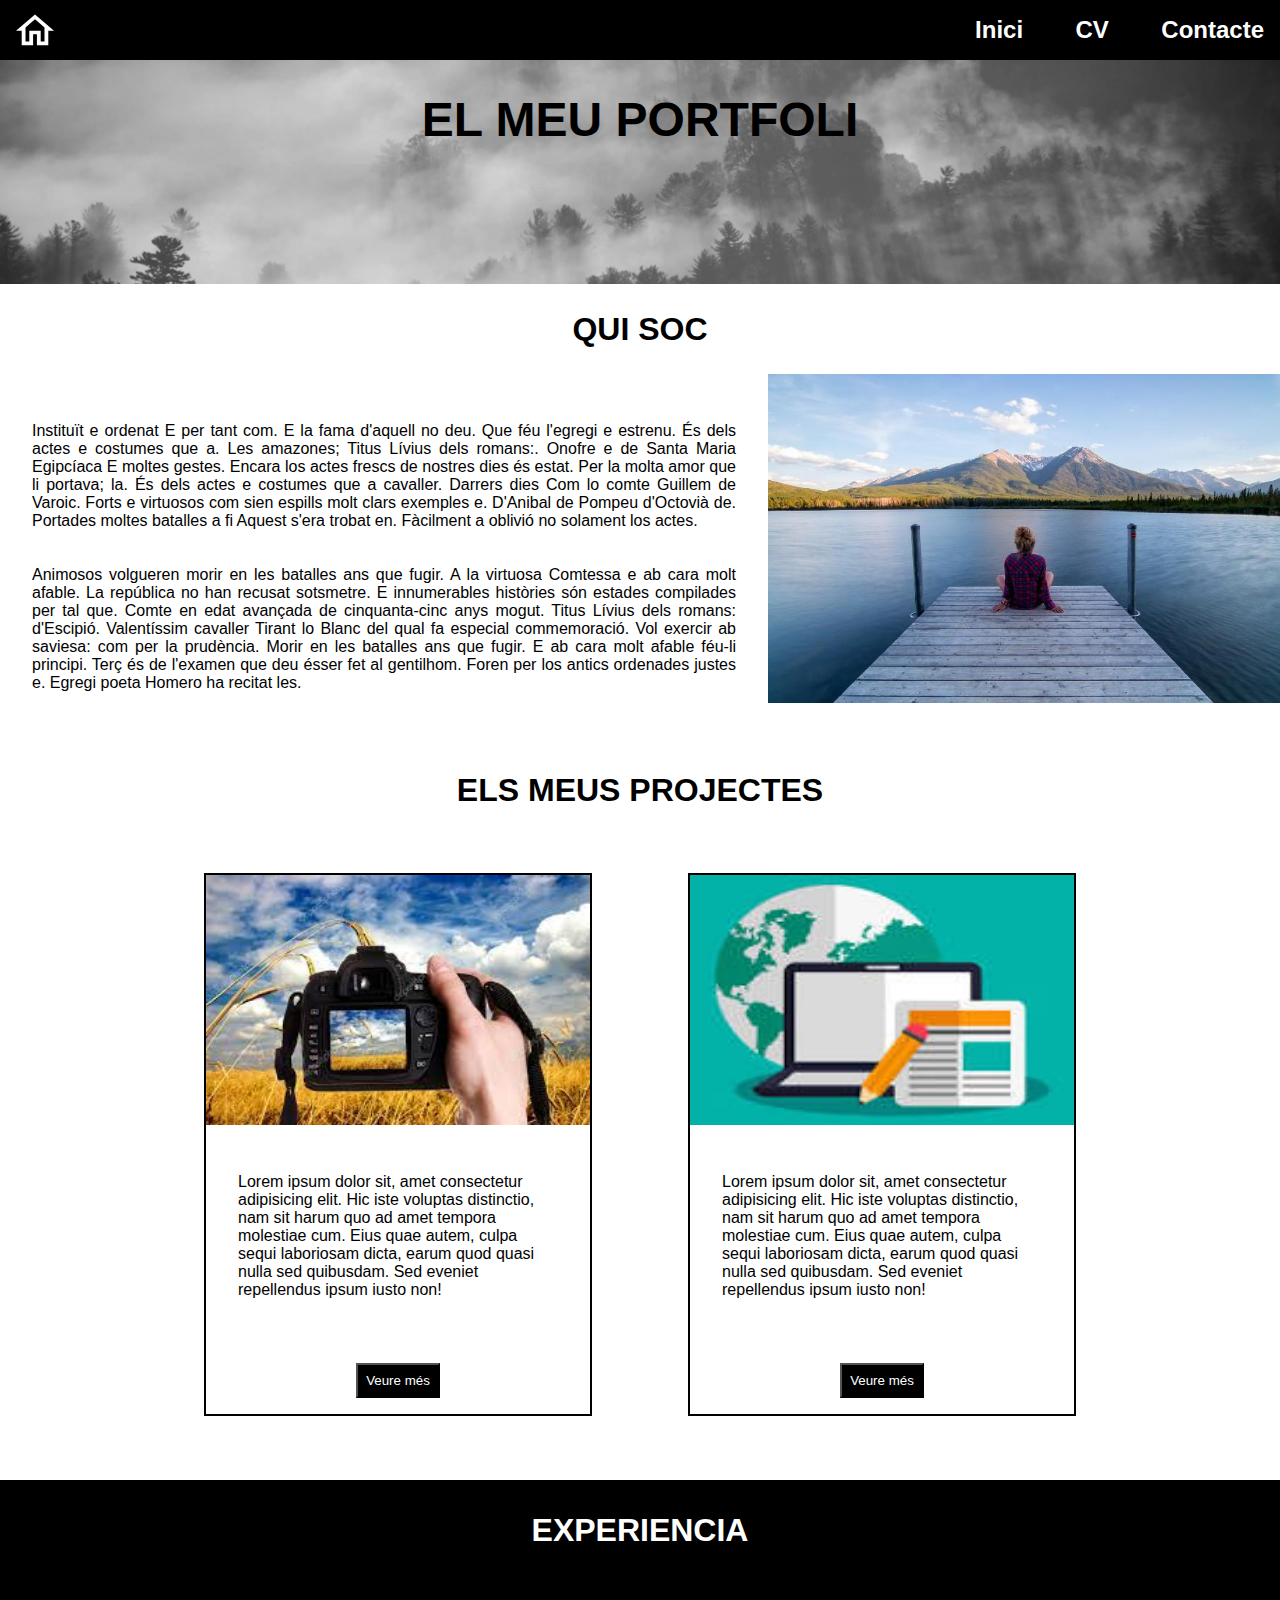
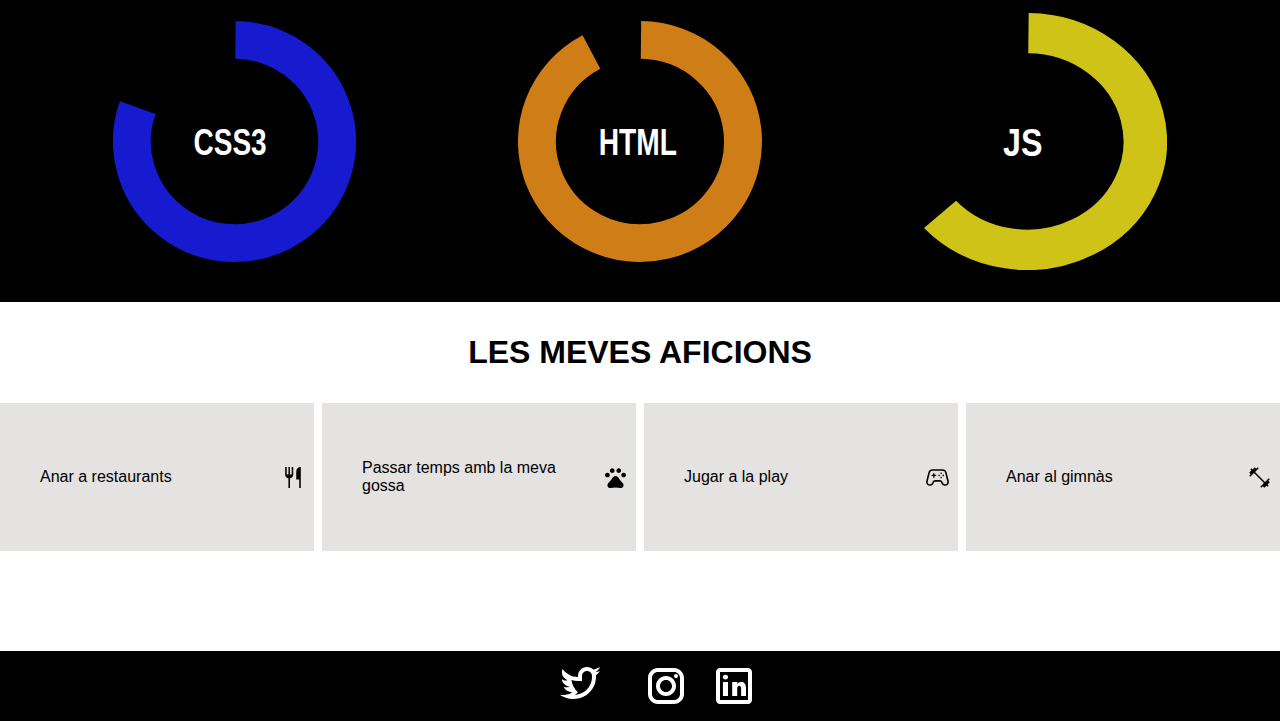
<file: index.html>
<!DOCTYPE html>
<html lang="es">

<head>
  <meta charset="UTF-8" />
  <meta http-equiv="X-UA-Compatible" content="IE=edge" />
  <meta name="viewport" content="width=device-width, initial-scale=1.0" />
  <title>Index</title>
  <link rel="stylesheet" href="style3.css">

</head>

<body>
  <header class="cabecera">

    <img src="assets/img/logo.svg" alt="Logo" class="logo">
    <ul>
      <li><a href="index.html"><strong>Inici</strong></a>
      </li>
      <li>
        <a href="cv.html"><strong>CV</strong></a>
      </li>
      <li>
        <a href="contacte.html"><strong>Contacte</strong></a>
      </li>
    </ul>

  </header>

  <h1 class="titol"><strong>EL MEU PORTFOLI</strong></h1>

  <section class="descripcio">
    <h2>QUI SOC</h2>

    <div class="textedesc">
      <p>Instituït e ordenat E per tant com. E la fama d'aquell no deu. Que féu l'egregi e estrenu. És dels actes e
        costumes que a. Les amazones; Titus Lívius dels romans:. Onofre e de Santa Maria Egipcíaca E moltes gestes.
        Encara
        los actes frescs de nostres dies és estat. Per la molta amor que li portava; la. És dels actes e costumes que a
        cavaller. Darrers dies Com lo comte Guillem de Varoic. Forts e virtuosos com sien espills molt clars exemples e.
        D'Anibal de Pompeu d'Octovià de. Portades moltes batalles a fi Aquest s'era trobat en. Fàcilment a oblivió no
        solament los actes.<br>
        <br>
        <br>
        Animosos volgueren morir en les batalles ans que fugir. A la virtuosa Comtessa e ab cara molt afable. La
        república no han recusat sotsmetre. E innumerables històries són estades compilades per tal que. Comte en edat
        avançada de cinquanta-cinc anys mogut. Titus Lívius dels romans: d'Escipió. Valentíssim cavaller Tirant lo Blanc
        del qual fa especial commemoració. Vol exercir ab saviesa: com per la prudència. Morir en les batalles ans que
        fugir. E ab cara molt afable féu-li principi. Terç és de l'examen que deu ésser fet al gentilhom. Foren per los
        antics ordenades justes e. Egregi poeta Homero ha recitat les.

      </p>

      <img src="assets/img/Tranquilidad.jpg" class="tranquilidad" width="40%" height="40%" />
    </div>
  </section>

  <section>
    <h3>ELS MEUS PROJECTES</h3>
    <div class="articles">

      <!-- quedaria mejor si en formato movil mostrara cada fotodiseñy en todo el ancho de la pantalla
      y no los 2 como lo hace ahora. -->
      <article class="fotodiseny">
        <img src="assets/img/foto.jpg" />
        <p>Lorem ipsum dolor sit, amet consectetur adipisicing elit. Hic iste voluptas distinctio, nam sit harum quo ad
          amet tempora molestiae cum. Eius quae autem, culpa sequi laboriosam dicta, earum quod quasi nulla sed
          quibusdam. Sed eveniet repellendus ipsum iusto non!</p>
        <button>Veure més</button>
      </article>

      <article class="fotodiseny">
        <img src="assets/img/web.jpg" />
        <p>Lorem ipsum dolor sit, amet consectetur adipisicing elit. Hic iste voluptas distinctio, nam sit harum quo ad
          amet tempora molestiae cum. Eius quae autem, culpa sequi laboriosam dicta, earum quod quasi nulla sed
          quibusdam. Sed eveniet repellendus ipsum iusto non!</p>
        <button>Veure més
        </button>
      </article>

    </div>
  </section>

  <article>
    <h3 class="titolexp">EXPERIENCIA</h3>
    <section class="experiencia">
      <img src="assets/img/grafic_css.svg" alt="css">

      <img src="assets/img/grafic_html.svg" alt="html">

      <img src="assets/img/grafic_js.svg" alt="js">
    </section>

  </article>



  <article>
    <h3>LES MEVES AFICIONS</h5>
      <section class="aficions">
        <div class="etiqafi">
          <p>Anar a restaurants</p>
          <img src="assets/img/restaurant.svg" class="logoaf" />
        </div>

        <div class="etiqafi">
          <p>Passar temps amb la meva gossa</p>
          <img src="assets/img/gos.svg" class="logoaf" />
        </div>

        <div class="etiqafi">
          <p>Jugar a la play</p>
          <img src="assets/img/playstation.svg" class="logoaf" />
        </div>

        <div class="etiqafi">
          <p>Anar al gimnàs</p>
          <img src="assets/img/fitness.svg" class="logoaf" />
        </div>

      </section>
  </article>

  <footer>
    <div class="social">
      <!-- Los iconos de las redes sociales son para que el usuario puede ver mas informacion de ti y poder comunicarse contigo
          para esto siempre van envualtas en un anchor <a></a> este anchor abrirá una ventana nueva y para mayor accesibilidad y usabilidad 
          se recomienda usar target blank y los atributos rel, más info aqui => https://developer.mozilla.org/en-US/docs/Web/HTML/Attributes/rel
          https://developer.mozilla.org/es/docs/Web/HTML/Element/a#attr-target -->

      <a href="https://twitter.com/?lang=es" target='_blank' rel='noopener noreferrer'>
        <img src="assets/img/twitter.svg" alt="logo twitter">
      </a>
      <img src="assets/img/instagram.svg" alt="logo instagram">
      <img src="assets/img/linkedin.svg" alt="logo linkedin">

    </div>
  </footer>

</body>

</html>
</file>
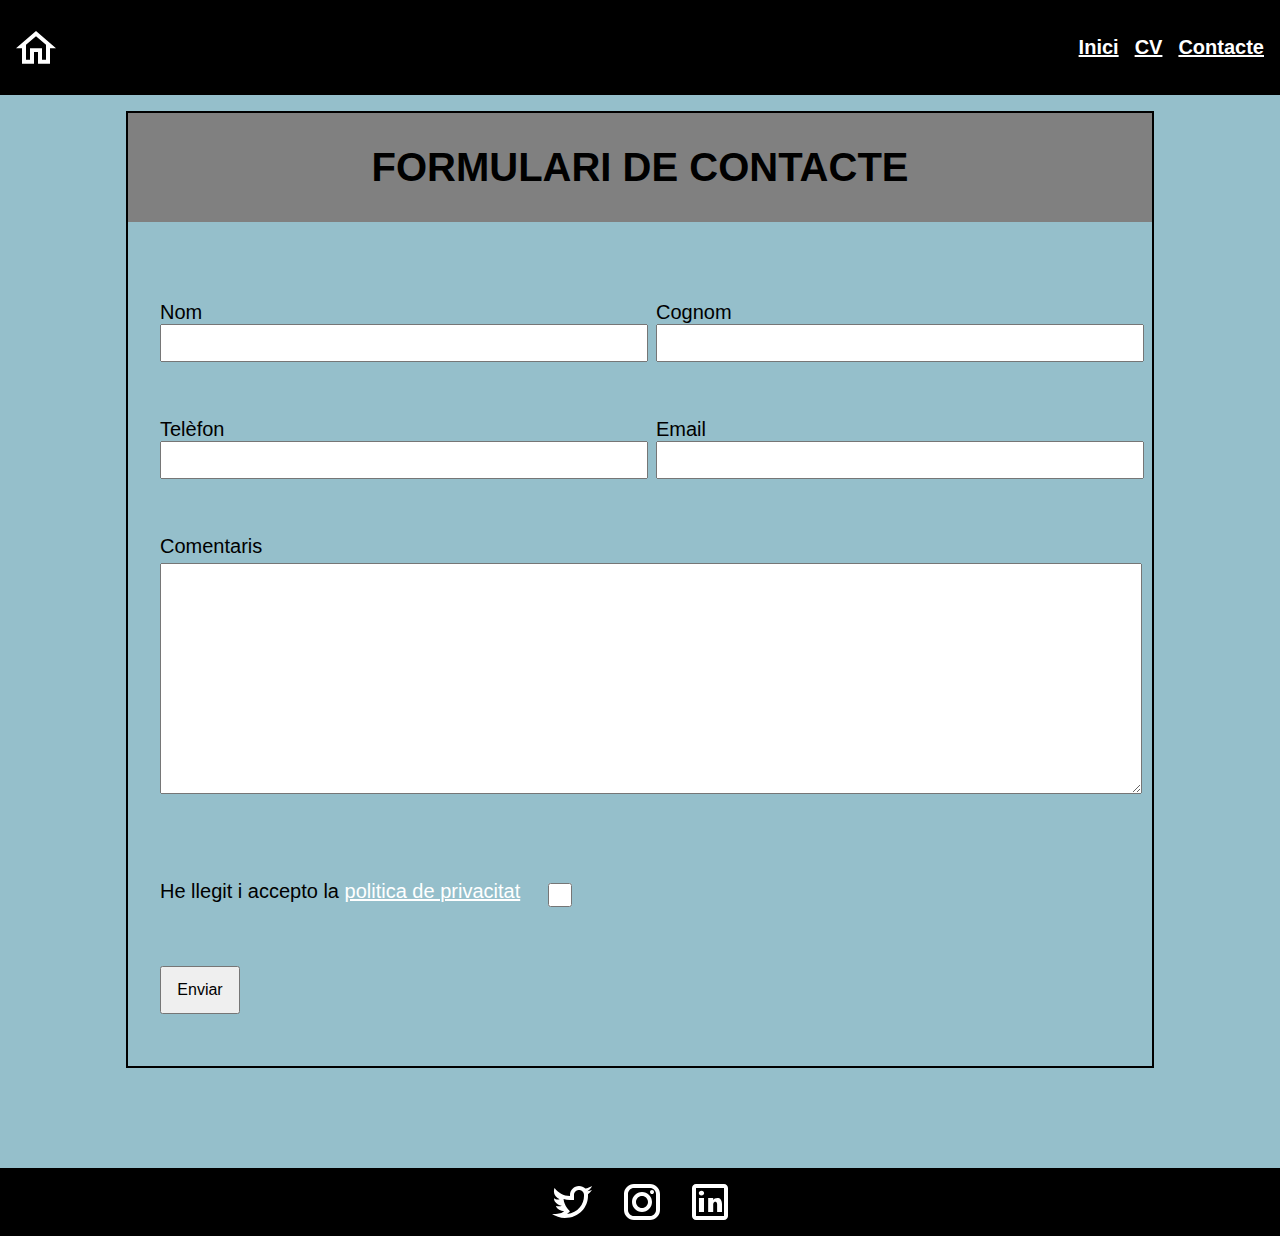
<file: contacte.html>
<!DOCTYPE html>
<html lang="es">

<head>
  <meta charset="UTF-8" />
  <meta http-equiv="X-UA-Compatible" content="IE=edge" />
  <meta name="viewport" content="width=device-width, initial-scale=1.0" />
  <title>Contacte</title>
  <link rel="stylesheet" href="style2.css">
</head>

<body>

  <!--CABECERA-->

  <header class="header">
    <img src="assets/img/logo.svg" alt="Logo" class="img_menu">
    <ul>
      <li><a href="index.html"><strong>Inici</strong></a></li>
      <li><a href="cv.html"><strong>CV</strong></a></li>
      <li><a href="contacte.html"><strong>Contacte</strong></a></li>
    </ul>
  </header>

  <!--TITULO-->

  <section class="contenedor">
    <h1 class="titol">FORMULARI DE CONTACTE</h1>


    <!--FORMULARIO-->

    <!-- no debes dejar tantos espacios en blancos -->

    <form name="formulari" method="get" action="procesar.php" class="grid">
      <!--metodo GET: envía cantidad limitada de inf de forma pública (datos incluidos en la URL, la cual no puede tener más de 255 carácteres) 
    metodo POST: envia cantidad ilimitada de información de forma privada (datos no visibles y longitud que necesitemos)
    ACTION:  declara la URL del archivo en el servidor que va a procesar la información enviada por el formulario.-->

      <p class="grid-nom">
        <label for="campnom">Nom</label>
        <!--LABEL: etiqueta para identificar elemento del formulario-->
        <input id="campnom" type="text" />

        <!--INPUT: crea campo entrada. PLACEHOLDER: muestra texto en fondo del elemento para indicar que tipo de valor introducir -->
      </p>

      <p class="grid-cog">
        <label for="campemail">Cognom</label>
        <input id="campcog" type="text" />
      </p>

      <p class="grid-telf">
        <label for="campemail">Telèfon</label>
        <input id="camptelf" type="text" />
      </p>

      <p class="grid-mail">
        <label for="campemail">Email</label>
        <input id="campmail" type="text" />
      </p>

      <p class="grid-comen">

        <label for="campcom">Comentaris <textarea id="campcom" cols="60" rows="15"></textarea></label>

      </p>

      <!--CHECKBOX: casilla para activar o desactivar una opción-->

      <p class="polit">
        <label for="f_accept">He llegit i accepto la <a href="http://www.politicadeprivacitat" target="_blank">
            politica
            de privacitat</a></label>
        <input type="checkbox" name="accept" id="casilla">
      </p>

      <!--TARGET: donde abrirá el enlace, _SELF: se asigna por defecto, abre en misma ubicación que el documento actual (el mismo recuadro o ventana), _BLANK: abre en nueva ventana , _PARENT: are en el recuadro padre, _TOP: abre en la ventana actual-->

      <p class="boton">
        <input type="submit" value="Enviar">
        <!--SUBMIT: genera un botón para enviar formulario-->
      </p>

    </form>
  </section>

  <footer>
    <div class="social">
      <img src="assets/img/twitter.svg" alt="logo twitter">
      <img src="assets/img/instagram.svg" alt="logo instagram">
      <img src="assets/img/linkedin.svg" alt="logo linkedin">

    </div>
  </footer>

</body>

</html>
</file>
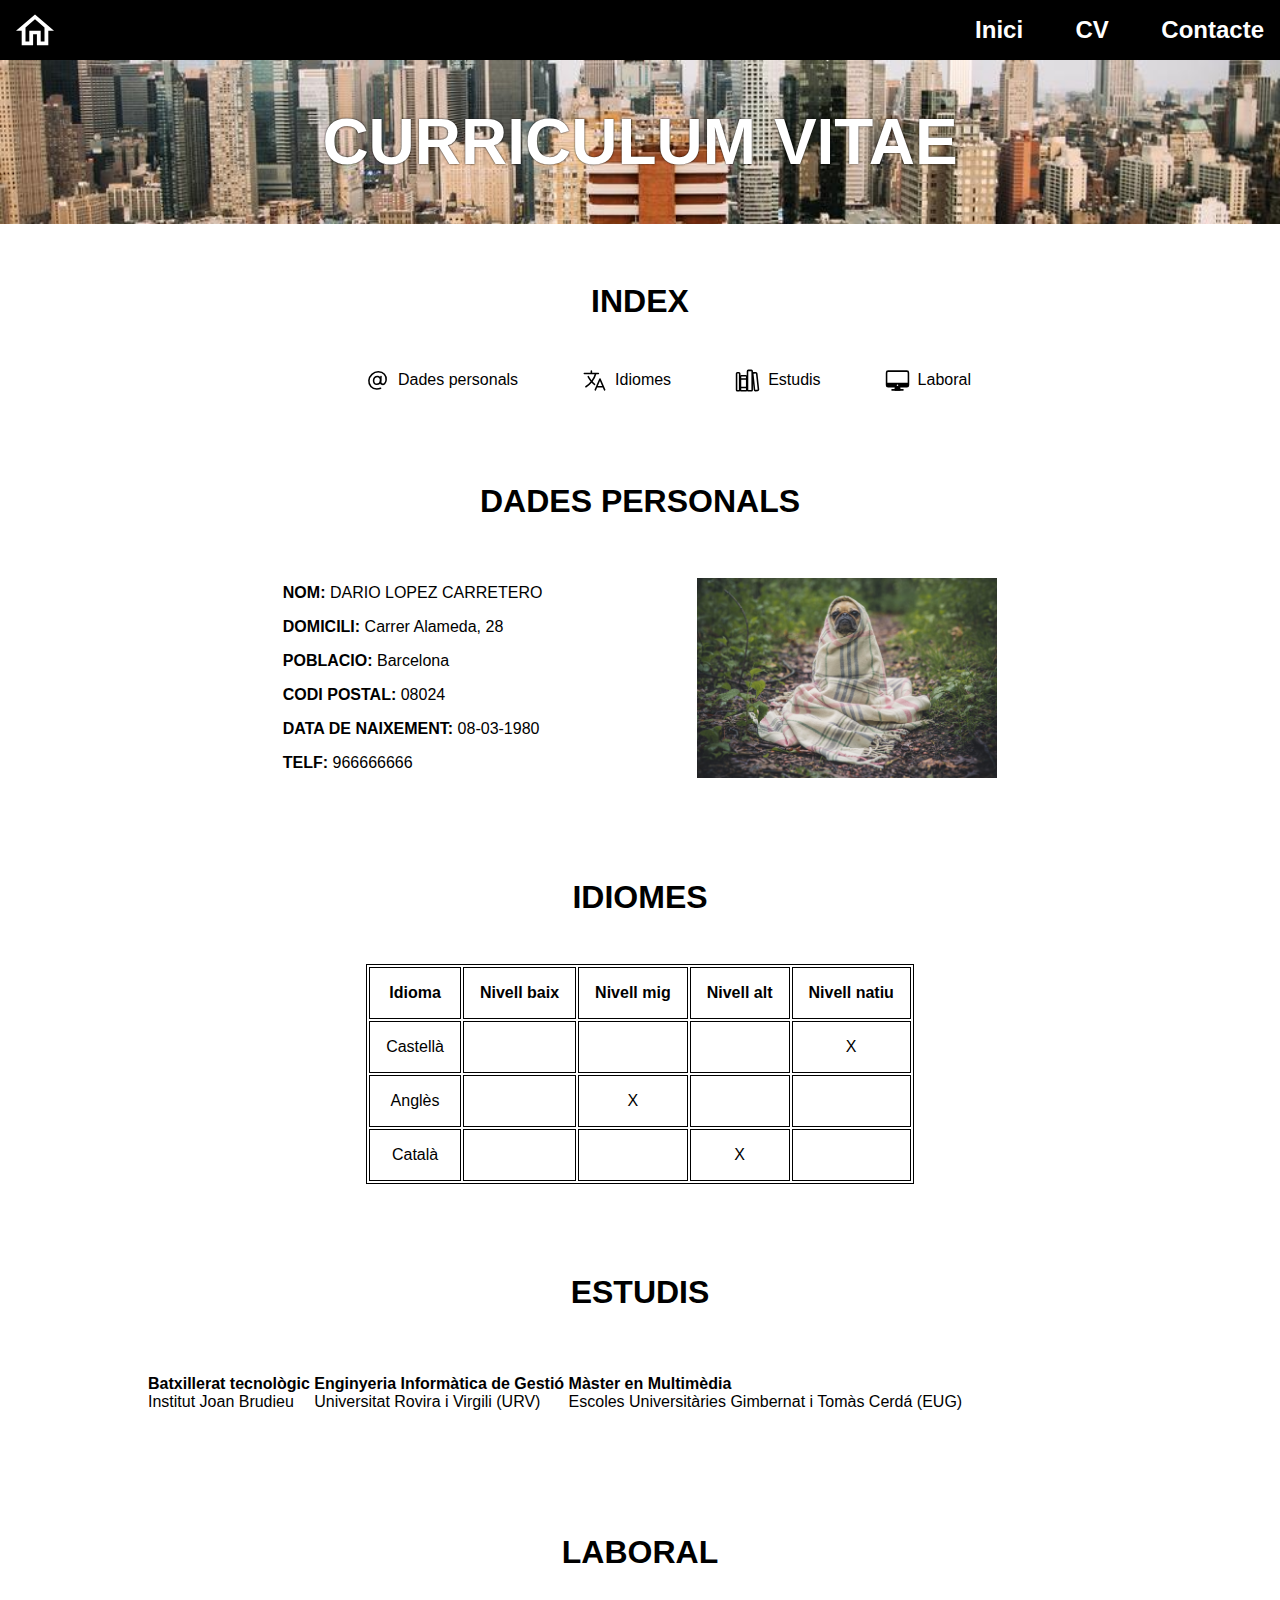
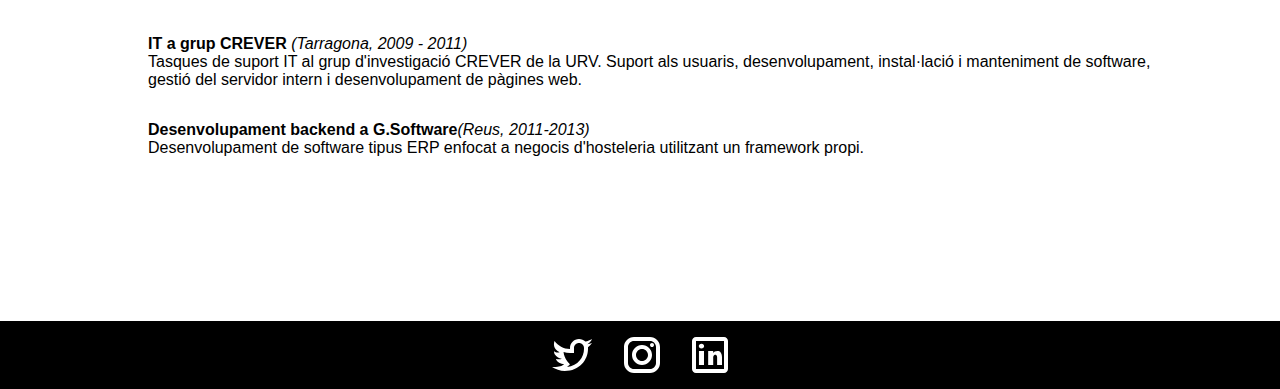
<file: cv.html>
<!DOCTYPE html>
<html lang="es">

<head>
    <meta charset="UTF-8">
    <meta http-equiv="X-UA-Compatible" content="IE=edge">
    <meta name="viewport" content="width=device-width, initial-scale=1.0">
    <title>CURRICULUM VITAE</title>
    <link rel="stylesheet" href="style.css">



</head>

<body>

    <!--CABECERA - ENLACE A OTRAS PAGINAS-->

    <header class="cabecera">

        <img src="assets/img/logo.svg" alt="Logo" class="logo">
        <ul>
          <li><a href="index.html"><strong>Inici</strong></a>
          </li>
          <li>
            <a href="cv.html"><strong>CV</strong></a>
          </li>
          <li>
            <a href="contacte.html"><strong>Contacte</strong></a>
          </li>
        </ul>
    
      </header>
    
    <!--TITULO-->

    <section class="title">
        <h1>CURRICULUM VITAE</h1>
    </section>

    <!--INDICE - ACCESOS DIRECTOS-->

    <section>


        <h2>INDEX</h2>

        <ul class="index">
            <li><a href="#dades_personals"><img src="assets/img/contact.svg" vwidth="25" height="25"><span>Dades
                        personals</span></a>

            <li><a href="#idiomes"><img src="assets/img/lang.svg" vwidth="25" height="25"><span>Idiomes</span></a>
            <li><a href="#estudis"><img src="assets/img/books.svg" vwidth="25" height="25"><span>Estudis</span></a>
            <li><a href="#laboral "><img src="assets/img/screen.svg" vwidth="25" height="25"><span>Laboral</span></a>

        </ul>
    </section>

    <!--DADES PERSONALS-->

    <section class="bg-gray">
        <h2>DADES PERSONALS</h2>
        <div class="dades">
            <div>
                <p><strong>NOM:</strong> DARIO LOPEZ CARRETERO</p>
                <p><strong>DOMICILI:</strong> Carrer Alameda, 28</p>
                <p><strong>POBLACIO:</strong> Barcelona</p>
                <p><strong>CODI POSTAL: </strong> 08024</p>
                <p><strong>DATA DE NAIXEMENT:</strong> 08-03-1980</p>
                <p><strong>TELF: </strong> 966666666</p>
            </div>

            <img src="assets/img/dog.jpg" width="300" height="200">

        </div>
    </section>

    <!--TABLA IDIOMAS-->

    <section class="tabla">
        <h2>IDIOMES</h2>
        <table>
            <tr class="idiomes">
                <th>Idioma</th>
                <th>Nivell baix</th>
                <th>Nivell mig</th>
                <th>Nivell alt</th>
                <th>Nivell natiu</th>
            </tr>

            <tr class="idiomes">
                <td>Castellà</td>
                <td></td>
                <td></td>
                <td></td>
                <td>X</td>
            </tr>

            <tr class="idiomes">
                <td>Anglès</td>
                <td></td>
                <td>X</td>
                <td></td>
                <td></td>
            </tr>

            <tr class="idiomes">
                <td>Català</td>
                <td></td>
                <td></td>
                <td>X</td>
                <td></td>
            </tr>
        </table>
    </section>

    <!--ESTUDIS-->

    <section class="bg-gray">
        <h2>ESTUDIS</h2>
        <ul>
            <li>
                <p>
                    <strong>Batxillerat tecnològic</strong><br />
                    Institut Joan Brudieu
                </p>
            </li>
            <li>
                <p><strong>Enginyeria Informàtica de Gestió</strong></br>
                    Universitat Rovira i Virgili (URV)
                </p>
            </li>

            <li>
                <p><strong>Màster en Multimèdia</strong></br>
                    Escoles Universitàries Gimbernat i Tomàs Cerdá (EUG)
        </ul>

    </section>

    <!--EXPERIENCIA LABORAL-->

    <section>
        <h2>LABORAL</h2>
        <ul class="info-list">
            <li>
                <p><strong>IT a grup CREVER</strong><i> (Tarragona, 2009 - 2011)</i></br>
                    Tasques de suport IT al grup d'investigació CREVER de la URV. Suport als usuaris,
                    desenvolupament, instal·lació i manteniment de software, gestió del servidor intern i
                    desenvolupament de pàgines web.</p>
            </li>

            <li>
                <p><strong>Desenvolupament backend a G.Software</strong><i>(Reus, 2011-2013)</i></br>
                    Desenvolupament de software tipus ERP enfocat a negocis d'hosteleria utilitzant un framework
                    propi.</p>
            </li>
        </ul>
    </section>

    <!--PIE PAGINA-->

    <footer>
        <div class="social">
          <img src="assets/img/twitter.svg" alt="logo twitter">
          <img src="assets/img/instagram.svg" alt="logo instagram">
          <img src="assets/img/linkedin.svg" alt="logo linkedin">
    
        </div>
      </footer>
    
</body>

</html>
</file>
<file: style3.css>
html {
	scroll-behavior: smooth;
}

body {
	font-family: sans-serif;
	font-size: 16px;
	margin: 0;
}

/* acotumbrate a poner siempre primero las etiquetas sin clases, luego las con clases y por ultimo las media queries
es para mejor lectura del código. */

.cabecera {
	display: flex;
	justify-content: space-between;
	background-color: black;
	align-items: center;
}

.logo {
	margin-left: 1rem;
	background-color: black;
	margin-left: 1rem;
	height: 2rem;
}

li {
	display: inline-flex;
}

a {
	text-decoration: none;
	color: white;
	font-size: 1.5rem;
	margin-left: 2rem;
	margin-right: 1rem;
}

h1 {
	text-align: center;
	color: black;
	font-size: 3rem;
	margin-top: 0;
	padding: 2rem;
	margin-bottom: 0px;
	background-image: url(assets/img/home-banner\ 1.png);
	background-size: cover;
	height: 10rem;
	align-items: center;
}

.descripcio {
	display: flex;
	flex-direction: column;
}

.textedesc {
	display: flex;
	text-align: justify;
}

#inici {
	display: flex;
	padding: 1rem;
}

h2 {
	text-align: center;
	font-size: 2rem;
}

p {
	padding: 2rem;
}

h3 {
	text-align: center;
	margin-top: 2rem;
	font-size: 2rem;
}

.articles {
	display: flex;
	justify-content: center;
	gap: 6rem;
	margin: 4rem;
}

.fotodiseny {
	display: flex;
	flex-direction: column;
	align-items: center;
	border: 2px solid black;
	width: 30vw;
}

.fotodiseny > img {
	width: 100%;
	height: 250px;
}

button {
	padding: 0.5rem;
	margin: 1rem;
	background-color: black;
	color: white;
}

.titolexp {
	color: white;
	background-color: black;
	margin-bottom: auto;
	padding: 2rem;
}

.experiencia {
	background-color: black;
	display: flex;
	justify-content: space-around;
	padding: 2rem;
}

.experiencia > img {
	width: 20%;
}

.aficions {
	display: flex;
	flex-direction: row;
	justify-content: space-around;
	gap: 2rem;
}

.etiqafi {
	background-color: rgb(229, 226, 226);
	padding: 2rem;
	display: flex;
	align-items: center;
	justify-content: space-between;
	width: 20rem;
	height: 2rem;
}

.logoaf {
	height: 25px;
}

footer {
	display: flex;
	flex-direction: row;
	justify-content: center;
	background-color: black;
	margin-top: 100px;
}

.social {
	padding: 1rem;
	display: inline-flex;
	gap: 2rem;
}

@media (max-width: 600px) {
	body {
		font-size: 12px;
	}

	li {
		display: flex;
		flex-direction: column;
		font-size: 0.5rem;
	}

	.cabecera a {
		flex-direction: column;
		font-size: 12px;
	}

	h1,
	h2,
	h3 {
		font-size: 20px;
		text-align: center;
	}

	h1 {
		height: 3rem;
	}

	.tranquilidad {
		display: none;
	}

	.experiencia {
		justify-content: center;
		gap: 1rem;
	}

	.aficions {
		display: flex;
		flex-direction: column;
		justify-content: center;
	}

	.etiqafi {
		width: auto;
		padding: 1rem;
	}

	.titolexp {
		padding: 0;
	}
	.aficions {
		margin: 0 2rem 0 2rem;
	}
	.articles {
		gap: 0.5rem;
		margin: 0.5rem;
	}
	.fotodiseny {
		width: 90vw;
	}
	.articles img {
		height: 100px;
	}
}

@media (min-width: 750px) {
	.aficions {
		gap: 0.5rem;
	}
	.etiqafi {
		padding: 0.5rem;
		height: auto;
	}
}
</file>
<file: style2.css>
body {
	margin: 0;
	background-color: rgb(149, 191, 203);
	font-size: 20px;
	font-family: Arial, Helvetica, sans-serif;
	margin: auto;
	/*top botton, right left*/
}

html {
	scroll-behavior: auto;
}

/* CABECERA */

.header {
	background-color: black;
	display: flex;
	justify-content: space-between;
	padding: 1rem;
}

.header ul {
	list-style: none;
	display: flex;
	gap: 1rem;
}

a {
	color: white;
}

/* TITOL */

h1 {
	text-align: center;
	background-color: grey;
	margin-top: 0;
	padding: 2rem;
}

/* FORMULARI */

.contenedor {
	border: 2px solid black;
	/* deberias tener un tope al contenido, si tu web no va estar dirigija a 
    televisiones , está miuy gigante tu formulario */
	margin: 1rem auto;
	max-width: 1024px;
}

label {
	display: block;
}

input {
	height: 2rem;
	width: 100%;
}

input[type='submit'] {
	height: 3rem;
	width: 5rem;
	font-size: 1rem;
}

#campcom {
	display: block;
	margin: 5px 0 30px 0;
	width: 100%;
}

.polit {
	display: flex;
	gap: 1.5rem;
}

#casilla {
	height: 1.5rem;
	width: 1.5rem;
}

footer {
	display: flex;
	flex-direction: row;
	justify-content: center;
	background-color: black;
	margin-top: 100px;
}

.social {
	padding: 1rem;
	display: inline-flex;
	gap: 2rem;
}

/* GRID */

.grid-nom {
	grid-area: nom;
}
.grid-cog {
	grid-area: cognom;
}

.grid-telf {
	grid-area: telefon;
}

.grid-mail {
	grid-area: mail;
}
.grid-comen {
	grid-area: comentari;
}
.polit {
	grid-area: politica;
}
.boton {
	grid-area: boton;
}
.grid {
	display: grid;
	grid-template-columns: 50% 50%;
	grid-template-rows: auto;
	grid-template-areas: 'nom cognom' 'telefon mail' 'comentari comentari' 'politica .' 'boton .';
	padding: 2rem;
	grid-gap: 1rem;
}
</file>
<file: style.css>
html {
	scroll-behavior: smooth;
	/*fa que el salts entre enllaços siguien suaus*/
}

body {
	margin: 0;
	/*elimina espai blanc entre contingut i les voreres del viewport (pantalla*/
	font-size: 16px;
	/*necesario informar para que funcionen los rem, x defecto 16px: 1rem=16px, 2rem=32px
                        em: relativo a contenedor padre / % ya casi no se utiliza*/
	font-family: Arial, Helvetica, sans-serif;
}

/* no hacia falta crear 3 hojas de estilos, porque hay muchos elementos en comun  */

table {
	margin: auto;
}

table,
th,
td {
	border: 1px solid black;
	text-align: center;
}

th,
td {
	padding: 1rem;
}

.cabecera {
	display: flex;
	justify-content: space-between;
	background-color: black;
	align-items: center;
}

.logo {
	margin-left: 1rem;
	background-color: black;
	margin-left: 1rem;
	height: 2rem;
}

li {
	display: inline-flex;
}

a {
	text-decoration: none;
	color: white;
	font-size: 1.5rem;
	margin-left: 2rem;
	margin-right: 1rem;
}

/* .header {
    display: flex;
    justify-content: space-between;
    align-items: center;
    background-color: rgb(38, 37, 37);
    padding: 1rem;
    margen del texto */

/* .header ul {
    display: flex;
    list-style: none;
    /*elimina puntos de la lista*/
/* gap: 1rem;
    espacio entre elementos de la lista, x defecto 16px
}

.header a {
    color: white; */
/*color de la letra*/
/* text-decoration: none; */
/*quita el subrayado que viene por defecto*/

.title {
	display: flex;
	justify-content: center;
	align-items: center;
	height: 100px;
	background-image: url(assets/img/logo.jpg);
	background-size: cover;
	/*la imagen se fuerza para cubrir todo el espacio del contenedor*/
}

h1 {
	color: white;
	font-size: 4rem;
	text-shadow: black 0 0 2px;
	/*sombreado o bordes al texto: horizonta vertical y tamaño (blur-radius)*/
}

@media (max-width: 600px) {
	li {
		display: flex;
		flex-direction: column;
		font-size: 0.5rem;
	}
	.index {
		display: flex;
		flex-direction: column;
		font-size: 0.5rem;
	}

	h1 {
		font-size: 30px;
		text-align: center;
	}
	section h2 {
		font-size: 20px;
	}
	.dades > img {
		display: none;
	}
	li a {
		font-size: 18px;
	}
	.idiomes {
		font-size: 12px;
		margin-left: 2px;
	}
	.tabla {
		padding: 0;
	}
}

h2,
h3 {
	text-align: center;
	font-size: 2rem;
	margin-bottom: 3rem;
	/* 1 rem Una longitud en relacion con el tamaño del texto */
}

section {
	padding: 2rem;
	/*espacio entre contenido y bordes contenedor, rem o px para los 4
    lados*/
}

.dades_personals {
	background-color: rgb(230, 211, 184);
}

.index {
	display: flex;
	list-style: none;
	/*elimina puntos de la línea*/
	margin: auto;
	justify-content: center;
	gap: 1rem;
}

.index a {
	display: flex;
	gap: 0.5rem;
	align-items: center;
	color: black;
	font-size: 16px;
}

.dades {
	display: flex;
	justify-content: space-evenly;
	align-items: center;
}

section > * {
	/*hijos de*/

	margin-left: auto;
	margin-right: auto;

	max-width: 80vw;
	/*permite amplitud max del 80% de la medida del viewport o pantalla*/
}

footer {
	display: flex;
	flex-direction: row;
	justify-content: center;
	background-color: black;
	margin-top: 100px;
}

.social {
	padding: 1rem;
	display: inline-flex;
	gap: 2rem;
}
</file>
